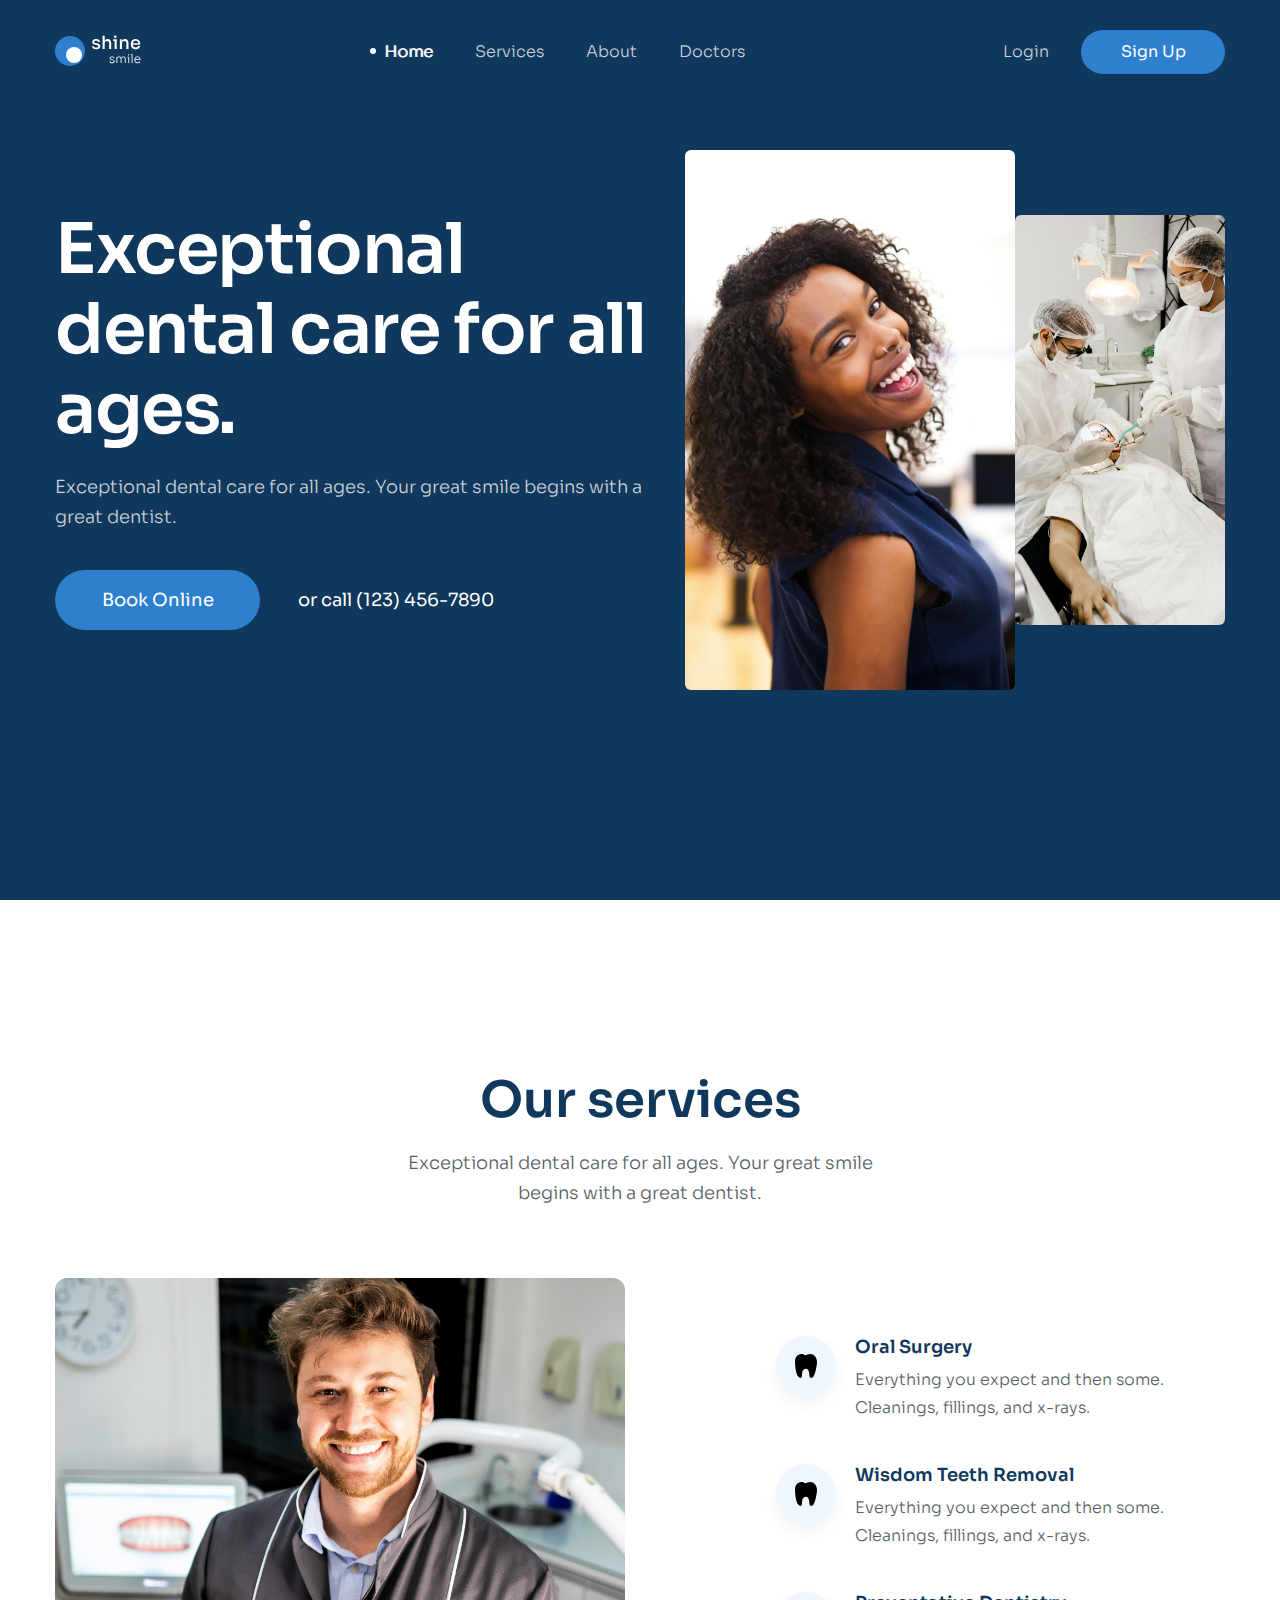
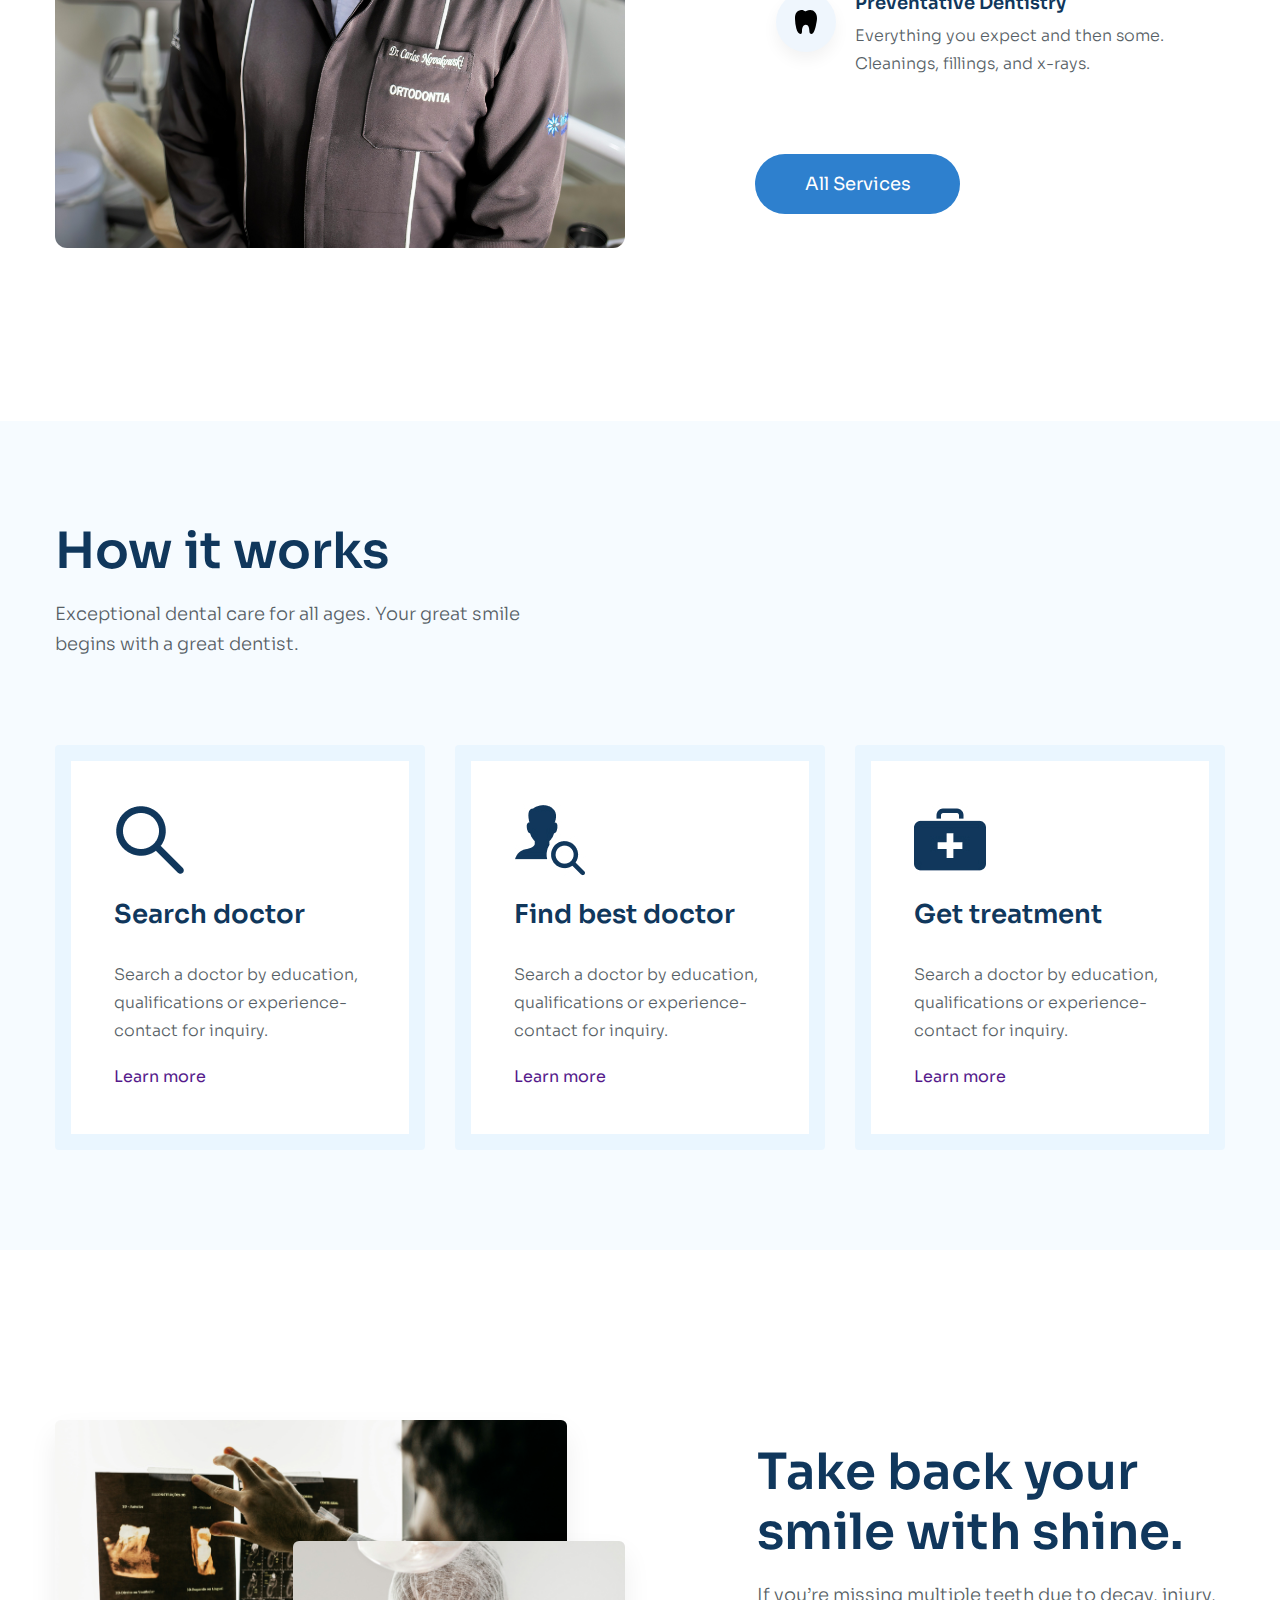
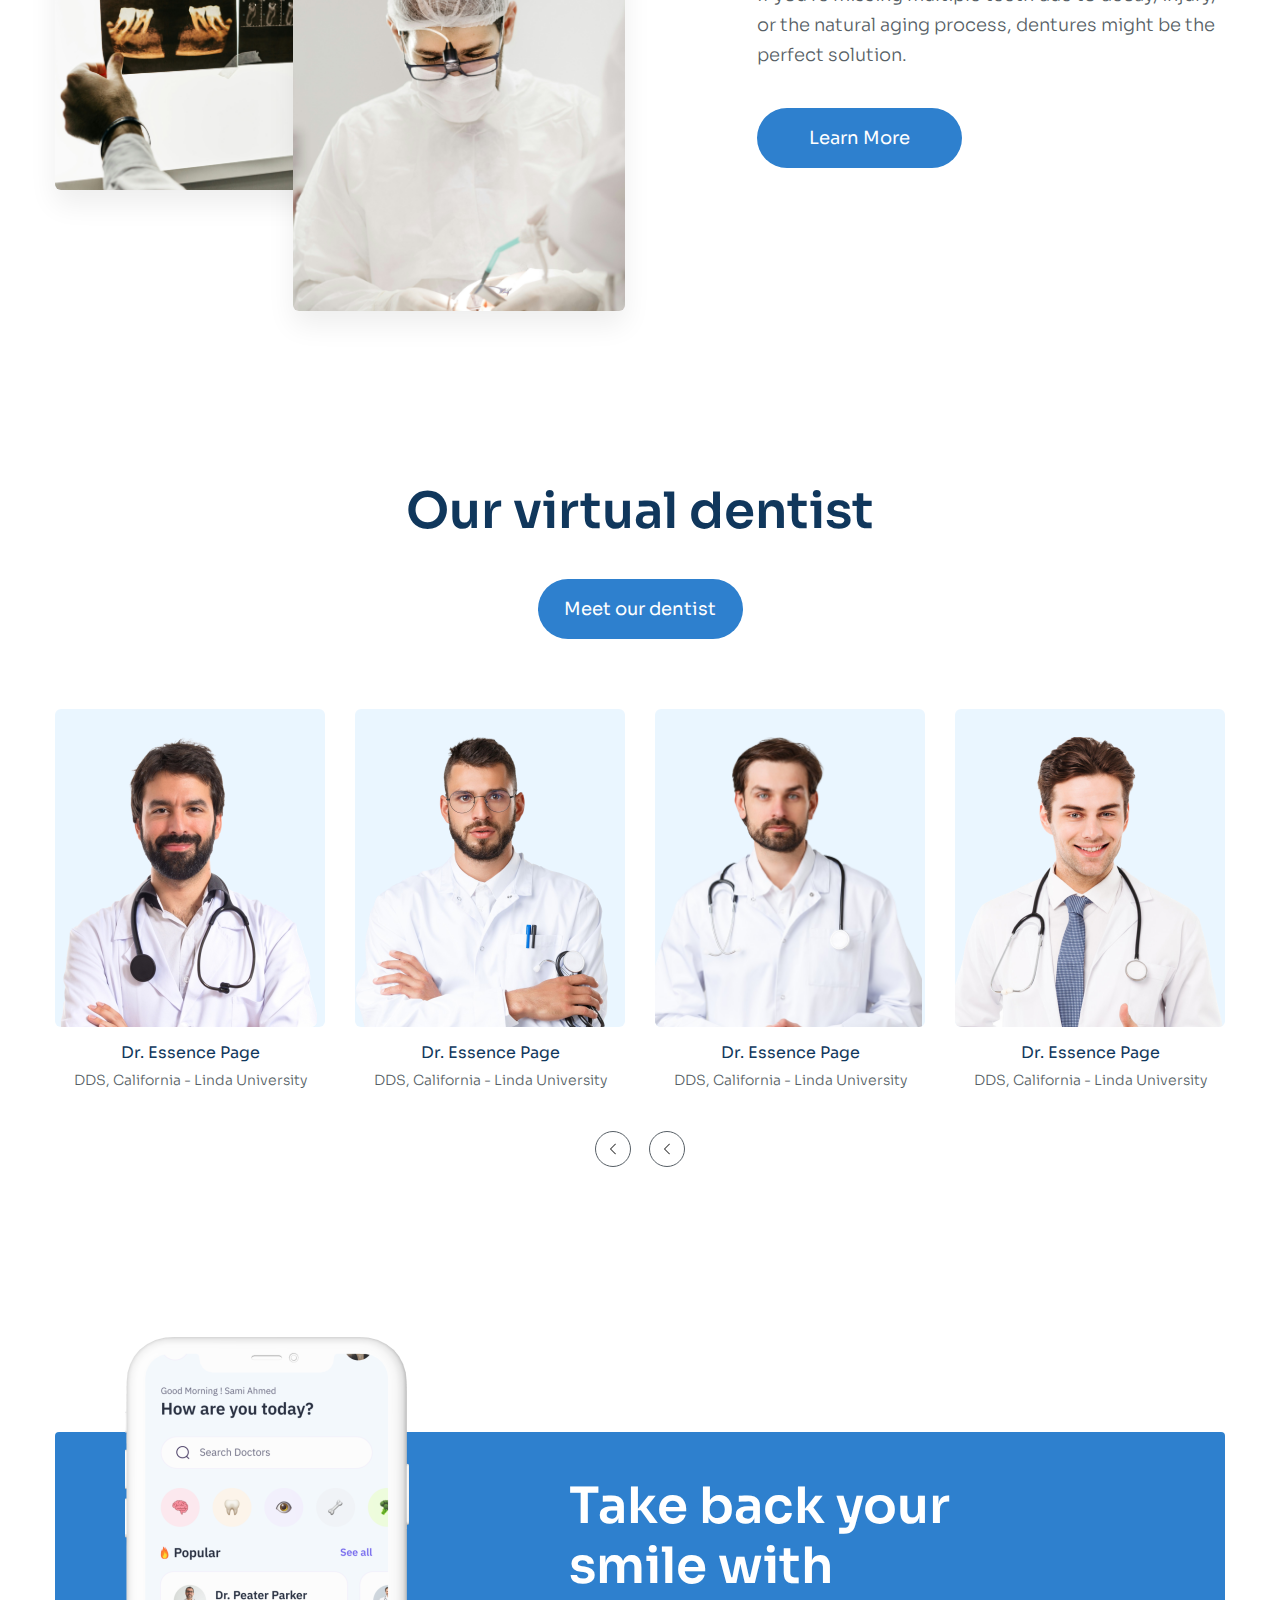
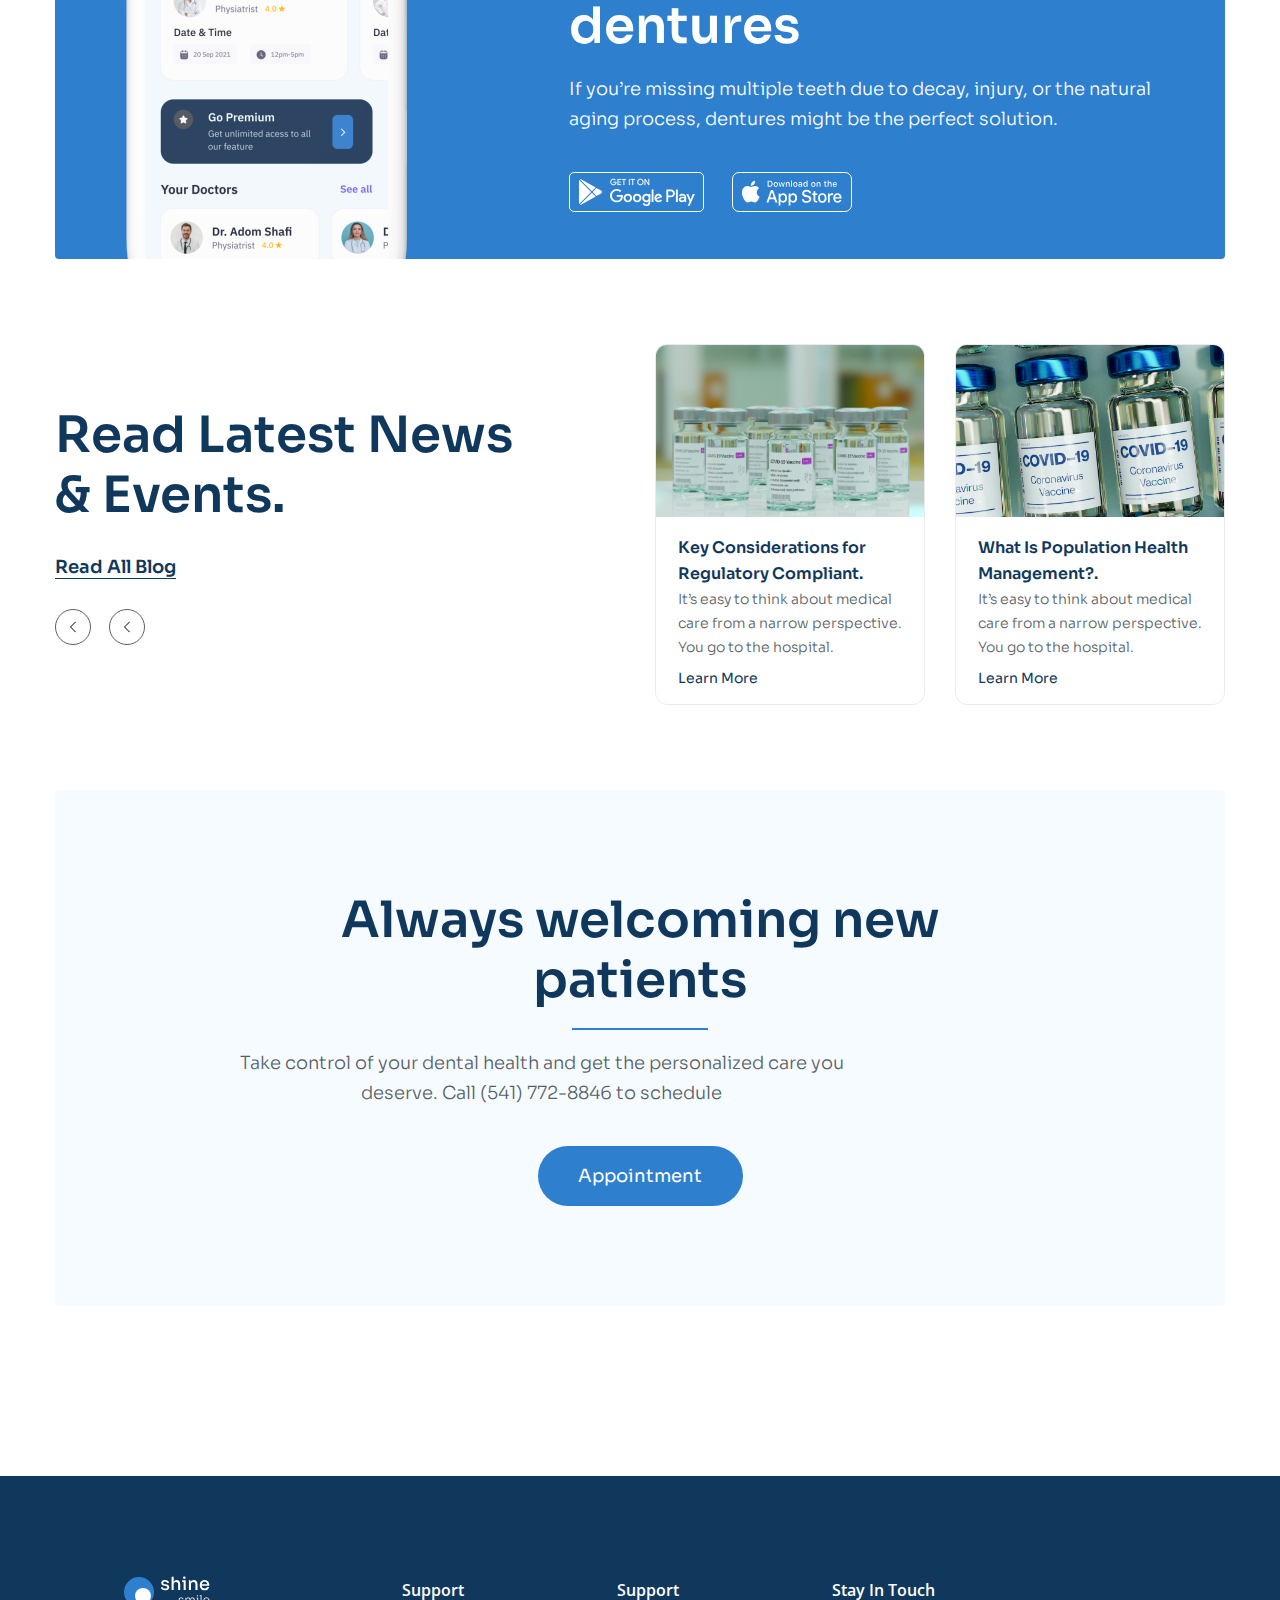
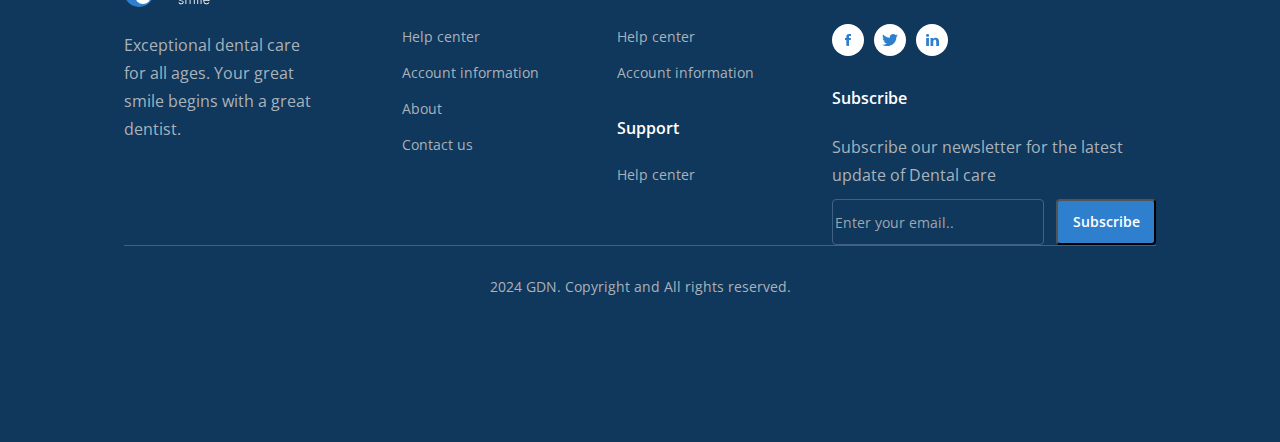
<file: index.html>
<!DOCTYPE html>
<html lang="en">
  <head>
    <meta charset="UTF-8" />
    <meta name="viewport" content="width=device-width, initial-scale=1.0" />
    <title>shine smile</title>
    <!-- reset css -->
    <link rel="stylesheet" href="assets/reset.css" />
    <!-- css style  -->
    <link rel="stylesheet" href="assets/style.css" />
    <!-- Font chữ -->
    <link rel="preconnect" href="https://fonts.googleapis.com" />
    <link rel="preconnect" href="https://fonts.gstatic.com" crossorigin="" />
    <link
      href="https://fonts.googleapis.com/css2?family=Open+Sans:ital,wght@0,300..800;1,300..800&amp;family=Sora:wght@100..800&amp;display=swap"
      rel="stylesheet"
    />
    <!-- favicon -->
    <link rel="apple-touch-icon" sizes="57x57" href="assets/favicon/" />
    <link
      rel="apple-touch-icon"
      sizes="60x60"
      href="assets/favicon//apple-icon-60x60.png"
    />
    <link
      rel="apple-touch-icon"
      sizes="72x72"
      href="assets/favicon//apple-icon-72x72.png"
    />
    <link
      rel="apple-touch-icon"
      sizes="76x76"
      href="assets/favicon//apple-icon-76x76.png"
    />
    <link
      rel="apple-touch-icon"
      sizes="114x114"
      href="assets/favicon//apple-icon-114x114.png"
    />
    <link
      rel="apple-touch-icon"
      sizes="120x120"
      href="assets/favicon//apple-icon-120x120.png"
    />
    <link
      rel="apple-touch-icon"
      sizes="144x144"
      href="assets/favicon//apple-icon-144x144.png"
    />
    <link
      rel="apple-touch-icon"
      sizes="152x152"
      href="assets/favicon//apple-icon-152x152.png"
    />
    <link
      rel="apple-touch-icon"
      sizes="180x180"
      href="assets/favicon//apple-icon-180x180.png"
    />
    <link
      rel="icon"
      type="image/png"
      sizes="192x192"
      href="assets/favicon//android-icon-192x192.png"
    />
    <link
      rel="icon"
      type="image/png"
      sizes="32x32"
      href="assets/favicon//favicon-32x32.png"
    />
    <link
      rel="icon"
      type="image/png"
      sizes="96x96"
      href="assets/favicon//favicon-96x96.png"
    />
    <link
      rel="icon"
      type="image/png"
      sizes="16x16"
      href="assets/favicon//favicon-16x16.png"
    />
    <link rel="manifest" href="assets\favicon\manifest.json" />
    <meta name="msapplication-TileColor" content="#ffffff" />
    <meta
      name="msapplication-TileImage"
      content="assets\favicon\ms-icon-144x144.png"
    />
    <meta name="theme-color" content="#ffffff" />
  </head>
  <body >
    <!-- Tăng chiều cao để lăng chuột-->
    <!-- header -->
    <header class="header">
      <div class="container">
        <div class="header-top">
          <!-- logo  -->
          <a href="">
            <img
              src="assets/logo/Logo.svg"
              alt="logo shine smile "
              class="img"
            />
          </a>
          <!-- naV -->
          <nav class="navbar">
            <ul class="navbar__list">
              <li class="navbar__item">
                <a href="" class="navbar__link navbar__link--active">Home</a>
              </li>
              <li class="navbar__item">
                <a href="" class="navbar__link">Services</a>
              </li>
              <li class="navbar__item">
                <a href="" class="navbar__link">About</a>
              </li>
              <li class="navbar__item">
                <a href="" class="navbar__link">Doctors</a>
              </li>
            </ul>
          </nav>
          <!-- cta action -->
          <div class="header__action">
            <a href="" class="header__action--login">Login</a>
            <a href="" class="btn header__action--sign">Sign Up</a>
          </div>
        </div>
        <!-- hero -->
        <section class="hero">
          <!-- hero left -->
          <section class="hero__content">
            <h1 class="hero__heading">Exceptional dental care for all ages.</h1>
            <p class="hero__desc">
              Exceptional dental care for all ages. Your great smile begins with
              a great dentist.
            </p>
            <div class="hero__row">
              <a href="#!" class="btn">Book Online</a>
              <span class="hero__phone">or call (123) 456-7890</span>
            </div>
          </section>
          <!-- hero right -->
          <div class="hero__media">
            <figure class="hero__images">
              <img
                src="./assets/img/hero-1.jpg"
                alt="Exceptional dental care for all ages."
                class="hero__img hero__img-large"
              />
              <img
                src="./assets/img/hero-2.jpg"
                alt="Exceptional dental care for all ages."
                class="hero__img hero__img-small"
              />
            </figure>
          </div>
        </section>
      </div>
    </header>
    <!-- Main -->
    <main>
      <section class="service">
        <div class="container">
          <!-- Main của our services -->
          <h2 class="service__heading section-heading">Our services</h2>
          <p class="service__desc section-desc">
            Exceptional dental care for all ages. Your great smile begins with a
            great dentist.
          </p>
          <!--  -->
          <div class="service_row">
            <!--  service_left -->
            <figure>
              <img
                src="assets/img/service.jpg"
                alt="Our services"
                class="service__img"
              />
            </figure>
            <!--service_right   -->
            <div class="service__list">
              <!-- item 1 -->
              <section class="service-item">
                <div class="service-item__icon">
                  <svg
                    width="22"
                    height="24"
                    viewBox="0 0 22 24"
                    fill="none"
                    xmlns="http://www.w3.org/2000/svg"
                  >
                    <path
                      d="M20.3598 2.63964C17.9506 -0.556131 14.2772 -0.568132 11.2481 1.10682C11.001 1.24657 10.7219 1.31411 10.4406 1.30222C10.1592 1.29033 9.88633 1.19945 9.65105 1.03931C8.49552 0.245717 7.29036 -0.316477 5.13904 0.207462C0.623408 1.3071 0 4.90379 0 8.99816C0.0797353 12.1602 0.500857 15.3032 1.25551 18.3683C2.11836 22.0168 3.90382 24 5.43354 24C6.96326 24 7.00963 22.2204 7.00963 20.8016C7.00963 19.2009 7.39505 14.8009 10.8642 14.8009C13.5317 14.8009 14.3333 18.4013 14.3333 20.8016C14.3329 23.095 15.1722 24 16.6628 24C19.5267 24 20.9796 15.3938 21.3719 13.1237C21.7642 10.8535 22.9882 6.12569 20.3598 2.63964Z"
                      fill="currentColor"
                    ></path>
                  </svg>
                </div>
                <div class="service-item__body">
                  <div class="service-item__heading">Oral Surgery</div>
                  <div class="service-item__desc">
                    Everything you expect and then some. Cleanings, fillings,
                    and x-rays.
                  </div>
                </div>
              </section>
              <!-- item 2 -->
              <section class="service-item">
                <div class="service-item__icon">
                  <svg
                    width="22"
                    height="24"
                    viewBox="0 0 22 24"
                    fill="none"
                    xmlns="http://www.w3.org/2000/svg"
                  >
                    <path
                      d="M20.3598 2.63964C17.9506 -0.556131 14.2772 -0.568132 11.2481 1.10682C11.001 1.24657 10.7219 1.31411 10.4406 1.30222C10.1592 1.29033 9.88633 1.19945 9.65105 1.03931C8.49552 0.245717 7.29036 -0.316477 5.13904 0.207462C0.623408 1.3071 0 4.90379 0 8.99816C0.0797353 12.1602 0.500857 15.3032 1.25551 18.3683C2.11836 22.0168 3.90382 24 5.43354 24C6.96326 24 7.00963 22.2204 7.00963 20.8016C7.00963 19.2009 7.39505 14.8009 10.8642 14.8009C13.5317 14.8009 14.3333 18.4013 14.3333 20.8016C14.3329 23.095 15.1722 24 16.6628 24C19.5267 24 20.9796 15.3938 21.3719 13.1237C21.7642 10.8535 22.9882 6.12569 20.3598 2.63964Z"
                      fill="currentColor"
                    ></path>
                  </svg>
                </div>
                <div class="service-item__body">
                  <div class="service-item__heading">Wisdom Teeth Removal</div>
                  <div class="service-item__desc">
                    Everything you expect and then some. Cleanings, fillings,
                    and x-rays.
                  </div>
                </div>
              </section>
              <!-- item 3 -->
              <section class="service-item">
                <div class="service-item__icon">
                  <svg
                    width="22"
                    height="24"
                    viewBox="0 0 22 24"
                    fill="none"
                    xmlns="http://www.w3.org/2000/svg"
                  >
                    <path
                      d="M20.3598 2.63964C17.9506 -0.556131 14.2772 -0.568132 11.2481 1.10682C11.001 1.24657 10.7219 1.31411 10.4406 1.30222C10.1592 1.29033 9.88633 1.19945 9.65105 1.03931C8.49552 0.245717 7.29036 -0.316477 5.13904 0.207462C0.623408 1.3071 0 4.90379 0 8.99816C0.0797353 12.1602 0.500857 15.3032 1.25551 18.3683C2.11836 22.0168 3.90382 24 5.43354 24C6.96326 24 7.00963 22.2204 7.00963 20.8016C7.00963 19.2009 7.39505 14.8009 10.8642 14.8009C13.5317 14.8009 14.3333 18.4013 14.3333 20.8016C14.3329 23.095 15.1722 24 16.6628 24C19.5267 24 20.9796 15.3938 21.3719 13.1237C21.7642 10.8535 22.9882 6.12569 20.3598 2.63964Z"
                      fill="currentColor"
                    ></path>
                  </svg>
                </div>
                <div class="service-item__body">
                  <div class="service-item__heading">
                    Preventative Dentistry
                  </div>
                  <div class="service-item__desc">
                    Everything you expect and then some. Cleanings, fillings,
                    and x-rays.
                  </div>
                </div>
              </section>
              <a href="" class="btn service__btn">All Services</a>
            </div>
          </div>
        </div>
      </section>
      <!-- work -->
      <section class="work">
        <div class="container">
          <h2 class="work__heading section-heading">How it works</h2>
          <p class="work__desc section-desc">
            Exceptional dental care for all ages. Your great smile begins with a
            great dentist.
          </p>
          <div class="work__list">
            <!-- work item 1 -->
            <section class="work-item">
              <img
                src="assets/img/Orion_search.jpg"
                alt=""
                class="work-item__icon"
              />
              <h3 class="work-item__heading">Search doctor</h3>
              <p class="work-item__desc">
                Search a doctor by education, qualifications or
                experience-contact for inquiry.
              </p>
              <a href="" class="work-item__more">Learn more</a>
            </section>
            <!-- work item 2 -->
            <section class="work-item">
              <img
                src="assets\img\Orion_find-user.jpg"
                alt=""
                class="work-item__icon"
              />
              <h3 class="work-item__heading">Find best doctor</h3>
              <p class="work-item__desc">
                Search a doctor by education, qualifications or
                experience-contact for inquiry.
              </p>
              <a href="" class="work-item__more">Learn more</a>
            </section>
            <!-- work item 3 -->
            <section class="work-item">
              <img
                src="assets\img\Orion_first-aid-kit.jpg"
                alt=""
                class="work-item__icon"
              />
              <h3 class="work-item__heading">Get treatment</h3>
              <p class="work-item__desc">
                Search a doctor by education, qualifications or
                experience-contact for inquiry.
              </p>
              <a href="" class="work-item__more">Learn more</a>
            </section>
          </div>
        </div>
      </section>
      <!-- about -->
      <section class="about">
        <div class="container">
          <div class="about-row">
            <!-- about-left -->
            <div class="abuot-left">
              <div class="about__media">
                <figure class="about__img">
                  <img
                    src="assets\img\jonathan-borba-v_2FRXEba94-unsplash.jpg"
                    alt=""
                    class="about__img--big"
                  />
                  <img
                    src="assets\img\jonathan-borba-Yui-VjmS8AA-unsplash.jpg"
                    alt=""
                    class="about__img--small"
                  />
                </figure>
              </div>
            </div>
            <!-- about-left -->
            <section class="about-content">
              <h2 class="section-heading">Take back your smile with shine.</h2>
              <p class="section-desc">
                If you’re missing multiple teeth due to decay, injury, or the
                natural aging process, dentures might be the perfect solution.
              </p>
              <a href="" class="btn about-content__btn"> Learn More</a>
            </section>
          </div>
        </div>
      </section>
      <!-- team  -->
      <section class="team">
        <div class="container">
          <div class="team-header">
            <h2 class="section-heading">Our virtual dentist</h2>
            <a href="" class="btn team__cta">Meet our dentist</a>
          </div>
          <div class="team__list">
            <!-- item 1 -->
            <article class="team-item">
              <div class="team-item__img-bg">
                <img
                  src="assets\img\doctor-with-his-arms-crossed-white-background_ccexpress.png"
                  alt=""
                  class="team-item__thumb"
                />
              </div>
              <h3 class="team-item__name">Dr. Essence Page</h3>
              <p class="team-item__desc">DDS, California - Linda University</p>
            </article>
            <!-- item 2 -->
            <article class="team-item">
              <div class="team-item__img-bg">
                <img
                  src="assets/img/healthcare-workers-coronavirus-covid-19-pandemic-insurance-concept-close-up-serious-young-doctor-white-coat-glasses-listen-closely-patient-cross-arms-chest-holding-stethoscope_ccexpress 1.png"
                  alt=""
                  class="team-item__thumb"
                />
              </div>
              <h3 class="team-item__name">Dr. Essence Page</h3>
              <p class="team-item__desc">DDS, California - Linda University</p>
            </article>
            <!-- item 3 -->
            <article class="team-item">
              <div class="team-item__img-bg">
                <img
                  src="assets\img\hospital-healthcare-workers-covid-19-treatment-concept-young-doctor-scrubs-making-daily-errands-clinic-listening-patient-symptoms-look-camera-professional-physician-curing-diseases_ccexpress.png"
                  alt=""
                  class="team-item__thumb"
                />
              </div>
              <h3 class="team-item__name">Dr. Essence Page</h3>
              <p class="team-item__desc">DDS, California - Linda University</p>
            </article>
            <!-- item 4 -->
            <article class="team-item">
              <div class="team-item__img-bg">
                <img
                  src="assets\img\portrait-smiling-handsome-male-doctor-man_ccexpress.png"
                  alt=""
                  class="team-item__thumb"
                />
              </div>
              <h3 class="team-item__name">Dr. Essence Page</h3>
              <p class="team-item__desc">DDS, California - Linda University</p>
            </article>
          </div>
          <div class="control team__control">
            <!-- previous -->
            <button class="control__btn">
              <svg
                class="control-icon"
                width="6"
                height="12"
                viewBox="0 0 6 12"
                fill="none"
                xmlns="http://www.w3.org/2000/svg"
              >
                <path
                  d="M5.5 1L0.5 6L5.5 11"
                  stroke="currentColor"
                  stroke-linecap="round"
                  stroke-linejoin="round"
                />
              </svg>
            </button>
            <!-- next -->
            <button class="control__btn">
              <svg
                class="contrl-icon contrl-icon--next"
                width="6"
                height="12"
                viewBox="0 0 6 12"
                fill="none"
                xmlns="http://www.w3.org/2000/svg"
              >
                <path
                  d="M5.5 1L0.5 6L5.5 11"
                  stroke="currentColor"
                  stroke-linecap="round"
                  stroke-linejoin="round"
                />
              </svg>
            </button>
          </div>
        </div>
      </section>
      <!-- Install mobile -->
      <section class="install">
        <div class="container">
          <div class="install__inner">
            <!-- install left -->
            <figure>
              <img src="assets\img\Rectangle.png" alt="" class="install__img" />
            </figure>
            <!-- install right -->
            <section class="install__content">
              <h2 class="section-heading install__heading">
                Take back your smile with dentures
              </h2>
              <p class="install__desc">
                If you’re missing multiple teeth due to decay, injury, or the
                natural aging process, dentures might be the perfect solution.
              </p>
              <div class="install__row">
                <a href="">
                  <img
                    src="assets\icon\Google Play outline badge.svg"
                    alt="Google Play outline badge.svg"
                    class="install__btn-img"
                  />
                </a>
                <a href="">
                  <img
                    src="assets\icon\App Store outline badge.svg"
                    alt="App Store outline badge.svg"
                    class="install__btn-img"
                  />
                </a>
              </div>
            </section>
          </div>
        </div>
      </section>
      <!-- blog -->
      <div class="container">
        <div class="blog__inner">
          <!-- blog left -->
          <section class="blog__content">
            <h2 class="section-heading blog__heading">
              Read Latest News & Events.
            </h2>
            <a href="" class="blog__more">Read All Blog</a>
            <div class="control blog__control">
              <!-- previous -->
              <button class="control__btn">
                <svg
                  class="contrl-icon"
                  width="6"
                  height="12"
                  viewBox="0 0 6 12"
                  fill="none"
                  xmlns="http://www.w3.org/2000/svg"
                >
                  <path
                    d="M5.5 1L0.5 6L5.5 11"
                    stroke="currentColor"
                    stroke-linecap="round"
                    stroke-linejoin="round"
                  />
                </svg>
              </button>
              <!-- next -->
              <button class="control__btn">
                <svg
                  class="contrl-icon contrl-icon--next"
                  width="6"
                  height="12"
                  viewBox="0 0 6 12"
                  fill="none"
                  xmlns="http://www.w3.org/2000/svg"
                >
                  <path
                    d="M5.5 1L0.5 6L5.5 11"
                    stroke="currentColor"
                    stroke-linecap="round"
                    stroke-linejoin="round"
                  />
                </svg>
              </button>
            </div>
          </section>
          <!-- blog right -->
          <div class="blog__list">
            <!-- item 1 -->
            <article class="blog-item">
              <figure class="blog-item__wrap">
                <img
                  src="assets\img\brano-QSuou3VAtf4-unsplash.jpg"
                  alt=""
                  class="blog-item__thumb"
                />
              </figure>
              <section class="blog-item__body">
                <h3>
                  <a href="" class="blog-item__heading"
                    >Key Considerations for Regulatory Compliant.</a
                  >
                </h3>
                <p class="blog-item__desc">
                  It’s easy to think about medical care from a narrow
                  perspective. You go to the hospital.
                </p>
                <a href="" class="blog-item__more">Learn More</a>
              </section>
            </article>
            <!-- item 2 -->
            <article class="blog-item">
              <figure class="blog-item__wrap">
                <img
                  src="assets\img\daniel-schludi-mAGZNECMcUg-unsplash.jpg"
                  alt=""
                  class="blog-item__thumb"
                />
              </figure>
              <section class="blog-item__body">
                <h3>
                  <a href="" class="blog-item__heading"
                    >What Is Population Health Management?.</a
                  >
                </h3>
                <p class="blog-item__desc">
                  It’s easy to think about medical care from a narrow
                  perspective. You go to the hospital.
                </p>
                <a href="" class="blog-item__more">Learn More</a>
              </section>
            </article>
          </div>
        </div>
      </div>
      <!-- appointment -->
      <section class="appointment">
        <div class="container">
          <div class="appointment__inner">
            <h2 class="section-heading appointment__heading">
              Always welcoming new patients
            </h2>
            <p class="section-desc appointment__desc">
              Take control of your dental health and get the personalized care
              you deserve. Call (541) 772-8846 to schedule
            </p>
            <a href="" class="btn appointment__btn">Appointment</a>
          </div>
        </div>
      </section>
    </main>

    <!-- footer -->
    <section class="footer">
      <div class="container">
        <!-- top footer -->
        <div class="footer__top">
          <!-- column 1 -->
          <div class="footer__column">
            <!-- logo -->
            <a href="">
              <img src="assets/logo/Logo.svg" alt="" class="logo" />
            </a>
            <p class="footer__desc">
              Exceptional dental care for all ages. Your great smile begins with
              a great dentist.
            </p>
          </div>
          <!-- column 2 -->
          <div class="footer__column">
            <h3 class="footer__heading">Support</h3>
            <ul class="footer__list">
              <li class="footer__item">
                <a href="" class="footer__link">Help center</a>
              </li>
              <li class="footer__item">
                <a href="" class="footer__link">Account information</a>
              </li>
              <li class="footer__item">
                <a href="" class="footer__link">About</a>
              </li>
              <li class="footer__item">
                <a href="" class="footer__link">Contact us</a>
              </li>
            </ul>
          </div>
          <!-- column 3 -->
          <div class="footer__column">
            <h3 class="footer__heading">Support</h3>
            <ul class="footer__list">
              <li class="footer__item">
                <a href="" class="footer__link">Help center</a>
              </li>
              <li class="footer__item">
                <a href="" class="footer__link">Account information</a>
              </li>
            </ul>
            <h3 class="footer__heading">Support</h3>
            <ul class="footer__list">
              <li class="footer__item">
                <a href="" class="footer__link">Help center</a>
              </li>
            </ul>
          </div>
          <!-- column 4 -->
          <div class="footer__column">
            <h3 class="footer__heading">Stay In Touch</h3>
            <div class="footer__social">
              <a href="" class="footer__social-btn"
                ><svg
                  xmlns="http://www.w3.org/2000/svg"
                  width="6"
                  height="12"
                  viewBox="0 0 6 12"
                  fill="none"
                >
                  <path
                    d="M3.98981 11.9358V6.0302H5.76473L6 3.9517H3.98981L3.9928 2.91132C3.9928 2.3692 4.0477 2.07885 4.87783 2.07885H5.98755V0H4.21224C2.07977 0 1.32931 1.00825 1.32931 2.70405V3.95186H0V6.03055H1.32931V11.8521C1.84718 11.9489 2.38257 12 2.93075 12C3.28487 12 3.63863 11.9786 3.98981 11.9358Z"
                    fill="currentColor"
                  />
                </svg>
              </a>
              <a href="" class="footer__social-btn"
                ><svg
                  xmlns="http://www.w3.org/2000/svg"
                  width="16"
                  height="12"
                  viewBox="0 0 16 12"
                  fill="none"
                >
                  <path
                    d="M16 1.42062C15.405 1.66154 14.771 1.82123 14.11 1.89877C14.79 1.524 15.309 0.935077 15.553 0.225231C14.919 0.574154 14.219 0.820615 13.473 0.958154C12.871 0.366462 12.013 0 11.077 0C9.261 0 7.799 1.36062 7.799 3.02862C7.799 3.26862 7.821 3.49938 7.875 3.71908C5.148 3.59631 2.735 2.38985 1.114 0.552C0.831 1.00523 0.665 1.524 0.665 2.08246C0.665 3.13108 1.25 4.06062 2.122 4.59877C1.595 4.58954 1.078 4.44831 0.64 4.22585C0.64 4.23508 0.64 4.24708 0.64 4.25908C0.64 5.73046 1.777 6.95262 3.268 7.23415C3.001 7.30154 2.71 7.33385 2.408 7.33385C2.198 7.33385 1.986 7.32277 1.787 7.28215C2.212 8.48123 3.418 9.36277 4.852 9.39138C3.736 10.1972 2.319 10.6828 0.785 10.6828C0.516 10.6828 0.258 10.6717 0 10.6412C1.453 11.5062 3.175 12 5.032 12C11.068 12 14.368 7.38462 14.368 3.384C14.368 3.25015 14.363 3.12092 14.356 2.99262C15.007 2.56615 15.554 2.03354 16 1.42062Z"
                    fill="currentColor"
                  />
                </svg>
              </a>
              <a href="" class="footer__social-btn">
                <svg
                  xmlns="http://www.w3.org/2000/svg"
                  width="13"
                  height="12"
                  viewBox="0 0 13 12"
                  fill="none"
                >
                  <path
                    d="M0 1.39394C0 0.989891 0.146401 0.656558 0.439189 0.393939C0.731978 0.131309 1.11262 0 1.58108 0C2.04119 0 2.41344 0.129285 2.69788 0.387879C2.99066 0.654545 3.13707 1.00201 3.13707 1.4303C3.13707 1.81818 2.99486 2.14141 2.71042 2.4C2.41764 2.66667 2.03282 2.8 1.55598 2.8H1.54344C1.08333 2.8 0.711072 2.66667 0.426641 2.4C0.142209 2.13333 0 1.79798 0 1.39394ZM0.163127 12V3.90303H2.94884V12H0.163127ZM4.49228 12H7.27799V7.47879C7.27799 7.19595 7.31146 6.97777 7.37838 6.82424C7.49549 6.54949 7.67326 6.31716 7.91168 6.12727C8.1501 5.93737 8.44916 5.84242 8.80888 5.84242C9.74582 5.84242 10.2143 6.45252 10.2143 7.67273V12H13V7.35758C13 6.16161 12.7072 5.25455 12.1216 4.63636C11.536 4.01818 10.7622 3.70909 9.80019 3.70909C8.72104 3.70909 7.88031 4.15758 7.27799 5.05455V5.07879H7.26544L7.27799 5.05455V3.90303H4.49228C4.509 4.16161 4.51737 4.96565 4.51737 6.31515C4.51737 7.66464 4.509 9.55959 4.49228 12Z"
                    fill="currentColor"
                  />
                </svg>
              </a>
            </div>
            <h3 class="footer__heading">Subscribe</h3>
            <p class="footer__desc">
              Subscribe our newsletter for the latest update of Dental care
            </p>
            <form class="footer-form" action="">
              <input
                type="email"
                class="footer-form__input"
                placeholder="Enter your email.."
              />
              <button class="footer-form__submit">Subscribe</button>
            </form>
          </div>
        </div>
<!-- copyright -->
<div class="footer__copyright"> 

  <p class="footer__copyright-text">2024 GDN. Copyright and All rights reserved. </p>
</div>
      </div>
    </section>
  </body>
</html>
</file>
<file: assets/style.css>
/* thiết lập chung */

* {
  box-sizing: border-box;
}
html {
  font-size: 62.5%;
}

body {
  font-size: 1.6rem;
  font-family: "Sora", sans-serif;
}

:root {
  --header-background: #10375c;
}

/* =====================Common===================== */ 
input,textarea,select,button{ 
  font-family: inherit; 
  font-size: inherit;
}

.container {
  width: 1170px;
  margin: auto;
  max-width: calc(100% - 48px); /* l*/
}
a {
  text-decoration: none; /* bỏ gạch chân */
}
.btn {
  display: inline-block;
  min-width: 205px;
  line-height: 60px;
  background: #2e80ce;
  color: #fff;
  text-align: center;
  font-size: 1.8rem;

  line-height: 60px;
  font-style: normal;

  font-weight: 400;
  border-radius: 999px;
}

.btn:hover {
  opacity: 0.9; /* độ trong suốt*/
}

.section-heading {
  color: #10375c;
  font-size: 5rem;
  font-weight: 600;
  line-height: 1.2;
  letter-spacing: -1;
}
.section-desc {
  margin-top: 18px;
  color: #575f66;
  font-size: 1.8rem;
  font-weight: 300;
  line-height: 1.67;
}

.control {
  display: flex;
  column-gap: 18px;
  align-items: center;
}
.control__btn {
  width: 36px;
  height: 36px;
  border-radius: 50%;
  display: flex;
  justify-content: center; /* căn giữa theo chiều ngang*/
  align-items: center; /*căn giữa theo chiều dọc*/
  border: 1px solid #575f66;
  background: #fff;
  cursor: pointer;
  transition: 0.25s;
}
.control__btn:hover {
  background: #2e80ce;
  border: #2e80ce;
  color: #fff;
}
.control-icon--next {
  rotate: 180deg;
}
/* =====================Header===================== */
.header {
  background: #10375c;
  min-height: 100vh;
  padding-top: 30px;
}
.header-top {
  display: flex; /* cho các phần tử nằm ngang*/
  justify-content: space-between; /* căn đều */
  align-items: center;
}
.navbar__list {
  display: flex;
}
.header__action--login,
.navbar__link {
  color: #c9d2da;
  font-size: 1.6rem;
  font-weight: 300;
  line-height: 1.75;
  padding: 8px 21px;
}
.navbar__link:hover,
.navbar__link--active {
  text-shadow: 1px 0 0 currentColor; /* độ đậm của chữ */
  color: #fff;
}
/* tạo phần tử ảo trước Home*/
.navbar__link--active::before {
  content: "";
  display: inline-block;
  width: 6px;
  height: 6px;
  border-radius: 50%;
  background: #fff;
  top: -3px;
  position: relative; /* thiết lập ví trí phần tử*/
  right: 8px;
}
.header__action--sign {
  min-width: 144px;
  line-height: 44px;
  font-size: 1.6rem;
}
.header__action--login {
  margin-right: 7px;
}

/* =====================Hero===================== */
.hero {
  display: flex;
  padding-top: 76px;
  align-items: center;
}

.hero__media {
  flex: 1;
}

.hero__heading {
  color: #fff;
  font-size: 7rem;
  font-style: normal;
  font-weight: 600;
  line-height: 1.14;
  letter-spacing: -1.4px;
}

.hero__desc {
  margin-top: 22px;
  color: #c9d2da;
  font-family: Sora;
  font-size: 1.8rem;
  font-weight: 300;
  line-height: 1.67;
}

.hero__row {
  margin-top: 38px;
  display: flex;
  align-items: center;
  column-gap: 38px;
}

.hero__phone {
  color: #fff;
  text-align: center;
  font-size: 1.8rem;
  line-height: 1.67;
}

.hero__images {
  display: flex;
  align-items: center;
}

.hero__img {
  border-radius: 6px;
  object-fit: cover; /* để không bị vỡ ảnh */
}
.hero__img-large {
  width: 330px;
  height: 540px;
  z-index: 1;
}

.hero__img-small {
  width: 210px;
  height: 410px;
}

/* =====================service===================== */
.service {
  padding: 170px 0; /* dùng padding dễ hơn để sau này có phát triển thì không bị dính chữ như margin*/
}

.service__heading,
.service__desc {
  text-align: center;
}
.service__desc {
  width: 468px;
  margin: 18px auto 0;
}
.service_row {
  margin-top: 70px;
  display: flex;
  justify-content: space-between;
  align-items: center;
}
.service__img {
  width: 570px;
  height: 570px;
  border-radius: 12px;
  object-fit: cover;
}
.service-item {
  padding: 21px;
  display: flex;
  width: 470px;
  border-radius: 10px;
  background: #fff;
  transition: 0.25s; /* tạo hiệu ứng chuyển tiếp trong 0.25s*/
}
.service-item:hover {
  border-radius: 10px;
  background: #fff;
  position: relative;
  box-shadow: 0px 14px 28px 0px rgba(0, 0, 0, 0.05); /* đổ bóng */
}
.service-item__icon {
  width: 60px;
  height: 60px;
  border-radius: 30px;
  background: #eff6fd;
  box-shadow: 0px 8px 16px 0px rgba(0, 0, 0, 0.05); /* đổ bóng */
  display: flex;
  align-items: center; /*căn giữa theo chiều dọc*/
  justify-content: center; /*căn giữa theo chiều ngang*/
  flex-shrink: 0;
  margin-right: 19px;
  transition: 0.25s; /* tạo hiệu ứng chuyển tiếp trong 0.25s*/
}
.service-item:hover .service-item__icon /* tác động khi di chuội vào icon */ {
  color: #fff;
  background: #2e80ce;
}
.service-item__heading {
  color: #10375c;
  font-size: 1.8rem;
  font-weight: 600;
  line-height: normal;
}
.service-item__desc {
  margin-top: 8px;
  color: #575f66;
  font-size: 1.6rem;
  font-weight: 300;
  line-height: 1.75;
}
.service__btn {
  margin-top: 55px;
}
/* =====================work===================== */
.work {
  background: #f6fbff;
  padding: 100px 0;
}
.work__desc {
  width: 468px;
}
.work__list {
  margin-top: 86px;
  display: grid;
  grid-template-columns: repeat(3, 1fr);
  column-gap: 30px;
  /* display: flex; 
gap: 30px; */
}
.work-item {
  padding: 43px;
  border-radius: 4px;
  background: #fff;
  border: 16px solid #eaf6ff;
  transition: 0.3s; /*Thiệt lập hiệu ứng chuyển đổi */
}

.work-item:hover {
  transform: translateY(
    -16px
  ); /*Hàm con của transform dùng để di chuyển phần tử theo chiều dọc.*/
  border-color: #2e80ce;

  cursor: pointer;
}

.work-item__heading {
  margin-top: 18px;
  font-size: 2.6rem;
  line-height: 1.38;
  font-weight: 600;
  color: #10375c;
}

.work-item__desc {
  margin-top: 28px;
  font-size: 1.6rem;
  line-height: 1.75;
  font-family: 600;
  color: #575f66;
  font-weight: 300;
}

.work-item__more {
  padding-top: 18px; /* phải có phần display: inline-block thì mới hoạt động được*/
  display: inline-block;
  font-size: 1.6rem;
  line-height: 1.75;
  font-weight: 400;
}

/* ==================================About================= */

.about {
  margin-top: 85px;
  padding: 85px 0 206px;
}
.about-row {
  display: flex;
  justify-content: space-between;
  align-items: center;
}
.about__media {
  width: 49%;
}
.about-content {
  width: 40%;
}
.about__img {
  position: relative;
}
.about__img--big {
  display: flex;
  width: 512px;
  height: 370px;
  border-radius: 6px;
  object-fit: cover;
  box-shadow: 0px 14px 28px 0px rgba(0, 0, 0, 0.07);
}
.about__img--small {
  position: absolute;
  top: 121px;
  left: 238px;
  width: 332px;
  height: 370px;
  border-radius: 6px;
  object-fit: cover;
  box-shadow: 0px 14px 28px 0px rgba(0, 0, 0, 0.07);
}
.about-content__btn {
  margin-top: 38px;
}
/* ==================================team================= */
.team {
  padding: 85px 0;
}
.team-header {
  text-align: center;
  margin: 0 auto;
}

.team__cta {
  margin-top: 38px;
}

.team__list {
  display: grid;
  margin-top: 70px;
  column-gap: 30px;
  grid-template-columns: repeat(4, 1fr);
}

.team-item__thumb {
  height: 290px;
  max-width: 100%;
  object-fit: cover;
  display: block;
}
.team-item__img-bg {
  border-radius: 6px;
  background: #eaf6ff;
  overflow: hidden;
  padding-top: 28px;
}

.team-item:hover .team-item__thumb {
  transform: scale(1.1); /* zoom to buc anh*/
  transition: 0.5s; /* hiệu ứng di chuyện chậm 0.5s*/
}

.team-item__name {
  color: #10375c;
  text-align: center;
  line-height: 1.75;
  font-size: 1.6rem;
  margin-top: 12px;
}
.team-item__desc {
  color: #575f66;
  text-align: center;
  line-height: 1.86;
  font-size: 1.4rem;
  font-weight: 300;
}
.team__control {
  margin-top: 38px;
  justify-content: center; /* căn giữa theo chiều ngang*/
}
/* =====================install===================== */
.install__inner {
  margin: 180px 0 85px;

  display: flex;
  align-items: center;
  height: 427px;
  border-radius: 4px;
  background: #2e80ce;
  justify-content: space-between;
  padding: 0 70px;
  position: relative;
}

.install__img {
  width: 284px;
  height: 522px;
  object-fit: cover;
  position: absolute;
  bottom: 0;
}
.install__content {
  min-width: 586px;
}
.install__heading {
  max-width: 489px;
  color: #fff;
}
.install__desc {
  margin-top: 18px;
  max-width: 586px;
  font-size: 1.8rem;
  font-weight: 300;
  line-height: 1.67;
  color: #fff;
}
.install__row {
  margin-top: 38px;
  display: flex;
  column-gap: 28px;
  align-items: center;
}
/* =====================blog===================== */
.blog {
  padding: 85px 0;
}
.blog__inner {
  display: flex;
  align-items: center;
  justify-content: space-between;
}
.blog__content {
  width: 40%;
}
.blog__heading {
  max-width: 470px;
}
.blog__more {
  margin-top: 28px;
  color: #10375c;
  font-size: 1.8rem;
  font-weight: 600;
  line-height: 1.56;
  text-decoration: underline;
  display: inline-block;
  text-underline-offset: 5px;
}
.blog__control {
  margin-top: 28px;
  justify-content: flex-start;
}

.blog__list {
  display: grid;
  grid-template-columns: repeat(2, 1fr);
  column-gap: 30px;
}
.blog-item {
  max-width: 270px;
  border-radius: 12px;
  border: 1px solid #e8ebee;
  background: #fff;
  overflow: hidden;
}

.blog-item:hover {
  border-radius: 12px;
  border: 1px solid #e8ebee;
  background: #fff;
  overflow: hidden;
  box-shadow: 0px 18px 50px 0px rgba(0, 0, 0, 0.05);
  border-color: transparent;
  cursor: pointer;
  transition: 0.5s;
}
.blog-item:hover .blog-item__thumb {
  transform: scale(1.1);
}

.blog-item__thumb {
  width: 270px;
  height: 172px;
  border-radius: 12opx 12px 0px 0px;
  object-fit: cover;
  transition: 0.25s;
}
.blog-item__wrap {
  height: 172px;
  overflow: hidden;
}

.blog-item__body {
  padding: 18px 22px;
}

.blog-item__heading {
  color: #10375c;
  font-size: 1.6rem;
  font-weight: 600;
  line-height: 1.62;
}
.blog-item__desc {
  color: #575f66;
  font-size: 1.4rem;
  font-weight: 300;
  line-height: 1.72;
}

.blog-item__more {
  margin-top: 12px;
  color: #10375c;
  font-size: 1.4rem;
  font-weight: 400;
  display: inline-block;
}

.blog-item__more:hover {
  color: #2e80ce;
}

/* ================appointment===================== */
.appointment {
  margin-top: 85px;
}
.appointment__inner {
  padding: 100px 178px;
  background: #f6fbff;
  text-align: center;
}

.appointment__heading::after {
  content: "";
  display: flex;
  width: 136px;
  height: 2px;
  background: #2e80ce;
  margin: 18px auto 0;
}

.appointment__desc {
  margin-top: 18px;
  max-width: 617px;
}
.appointment__btn {
  margin-top: 38px;
}

/* ==============================footer=============================== */

.footer {
  margin-top: 170px;
  padding: 100px;
  background: #10375c;
  font-family: "Open Sans", sans-serif;
}
.footer__top {
  display: grid;
  grid-template-columns: 1fr 0.4fr 0.4fr 1fr;
  column-gap: 78px;
}
.footer__desc {
  margin-top: 21px;
  color: #a9b3bb;
  font-size: 1.6rem;
  line-height: 1.75;
}
.footer__heading {
  color: #fff;
  font-size: 1.6rem;
  font-weight: 600;
  line-height: 1.75;
}
.footer__list {
  margin: 20px 0 28px;
}
.footer__link {
  color: #a9b3bb;
  font-weight: 400;
  line-height: 1.86;
  font-size: 1.4rem;
  white-space: nowrap; /* khong xuong hang*/
}

.footer__link:hover {
  text-decoration: underline; /* them gap chan*/
}

.footer__item {
  margin-bottom: 10px;
}
.footer__social {
  display: flex;

  column-gap: 10px;
  margin: 20px 0 28px;
}
.footer__social-btn {
  display: flex;
  justify-content: center;
  align-items: center;
  width: 32px;
  height: 32px;
  border-radius: 50%;
  background: #fff;
  color: #2e80ce;
  transition: 0.5s;
}
.footer__social-btn:hover {
  background: #2e80ce;
  color: #fff;
}

.footer-form {
  display: flex;
  column-gap: 12px;
  margin-top: 10px;
}
.footer-form__input {
  width: 212px;
  height: 46px;
  border-radius: 4px;
  border: 1px solid #406181;
  background: transparent; /*mau nen trong suot*/
  outline: none;
  color: #fff;
}
.footer-form__input::placeholder {
  color: #9ca8b1;
  font-size: 1.4rem;
  font-weight: 400;
  line-height: 1.86;

} 
.footer-form__submit{ 
  width: 100px; 
  height: 46px; 
  border-radius: 4px; 
  background: #2e80ce; 
  color: #fff; 
  font-size: 1.4rem; 
  font-weight: 600; 
  line-height: 1.86;
}
.footer-form__submit:hover{ 
  cursor: pointer; 
  opacity: 0.9;
} 

.footer__copyright{ 
  border-top:1px solid #406181 ; 

} 
.footer__copyright-text{  
  padding: 28px 0 42px;
  color: #aab3ba; 
  text-align: center; 
  font-size: 1.4rem; 
  font-weight: 400; 
  line-height: 1.86;
}
</file>
